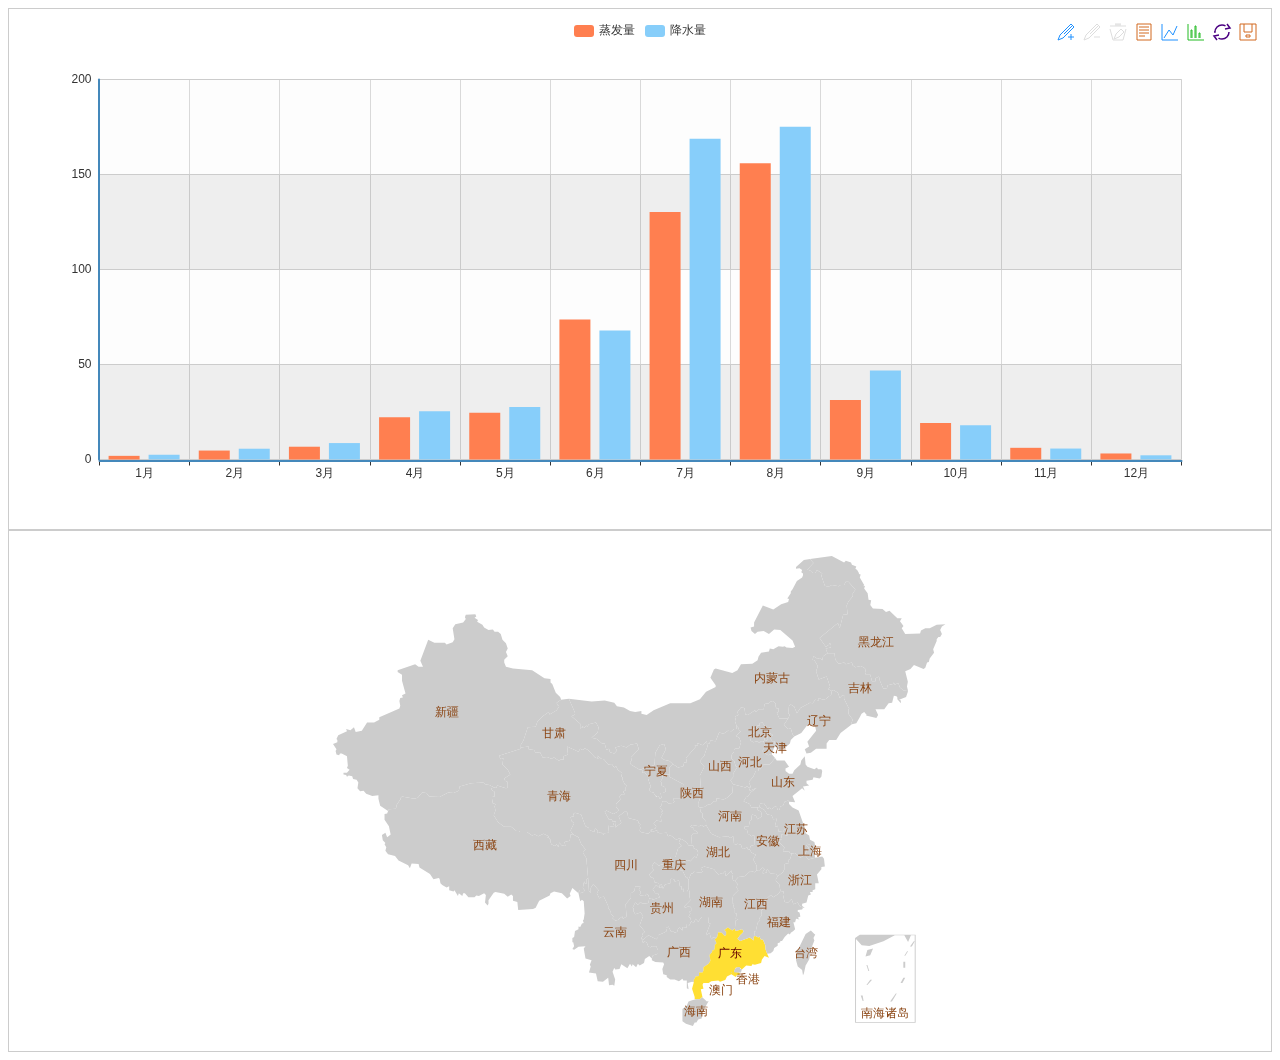
<file: doc/example/www/index.html>
﻿<!DOCTYPE html>
<html lang="en">
<head>
    <meta charset="utf-8">
    <title>ECharts</title>
</head>

<body>
    <!--Step:1 Prepare a dom for ECharts which (must) has size (width & hight)-->
    <!--Step:1 为ECharts准备一个具备大小（宽高）的Dom-->
    <div id="main" style="height:500px;border:1px solid #ccc;padding:10px;"></div>
    <div id="mainMap" style="height:500px;border:1px solid #ccc;padding:10px;"></div>
    
    <!--Step:2 Import echarts.js-->
    <!--Step:2 引入echarts.js-->
    <script src="js/echarts.js"></script>
    
    <script type="text/javascript">
    // Step:3 conifg ECharts's path, link to echarts.js from current page.
    // Step:3 为模块加载器配置echarts的路径，从当前页面链接到echarts.js，定义所需图表路径
    require.config({
        paths: {
            echarts: './js'
        }
    });
    
    // Step:4 require echarts and use it in the callback.
    // Step:4 动态加载echarts然后在回调函数中开始使用，注意保持按需加载结构定义图表路径
    require(
        [
            'echarts',
            'echarts/chart/bar',
            'echarts/chart/line',
            'echarts/chart/map'
        ],
        function (ec) {
            //--- 折柱 ---
            var myChart = ec.init(document.getElementById('main'));
            myChart.setOption({
                tooltip : {
                    trigger: 'axis'
                },
                legend: {
                    data:['蒸发量','降水量']
                },
                toolbox: {
                    show : true,
                    feature : {
                        mark : {show: true},
                        dataView : {show: true, readOnly: false},
                        magicType : {show: true, type: ['line', 'bar']},
                        restore : {show: true},
                        saveAsImage : {show: true}
                    }
                },
                calculable : true,
                xAxis : [
                    {
                        type : 'category',
                        data : ['1月','2月','3月','4月','5月','6月','7月','8月','9月','10月','11月','12月']
                    }
                ],
                yAxis : [
                    {
                        type : 'value',
                        splitArea : {show : true}
                    }
                ],
                series : [
                    {
                        name:'蒸发量',
                        type:'bar',
                        data:[2.0, 4.9, 7.0, 23.2, 25.6, 76.7, 135.6, 162.2, 32.6, 20.0, 6.4, 3.3]
                    },
                    {
                        name:'降水量',
                        type:'bar',
                        data:[2.6, 5.9, 9.0, 26.4, 28.7, 70.7, 175.6, 182.2, 48.7, 18.8, 6.0, 2.3]
                    }
                ]
            });
            
            // --- 地图 ---
            var myChart2 = ec.init(document.getElementById('mainMap'));
            myChart2.setOption({
                tooltip : {
                    trigger: 'item',
                    formatter: '{b}'
                },
                series : [
                    {
                        name: '中国',
                        type: 'map',
                        mapType: 'china',
                        selectedMode : 'multiple',
                        itemStyle:{
                            normal:{label:{show:true}},
                            emphasis:{label:{show:true}}
                        },
                        data:[
                            {name:'广东',selected:true}
                        ]
                    }
                ]
            });
        }
    );
    </script>
</body>
</html>
</file>
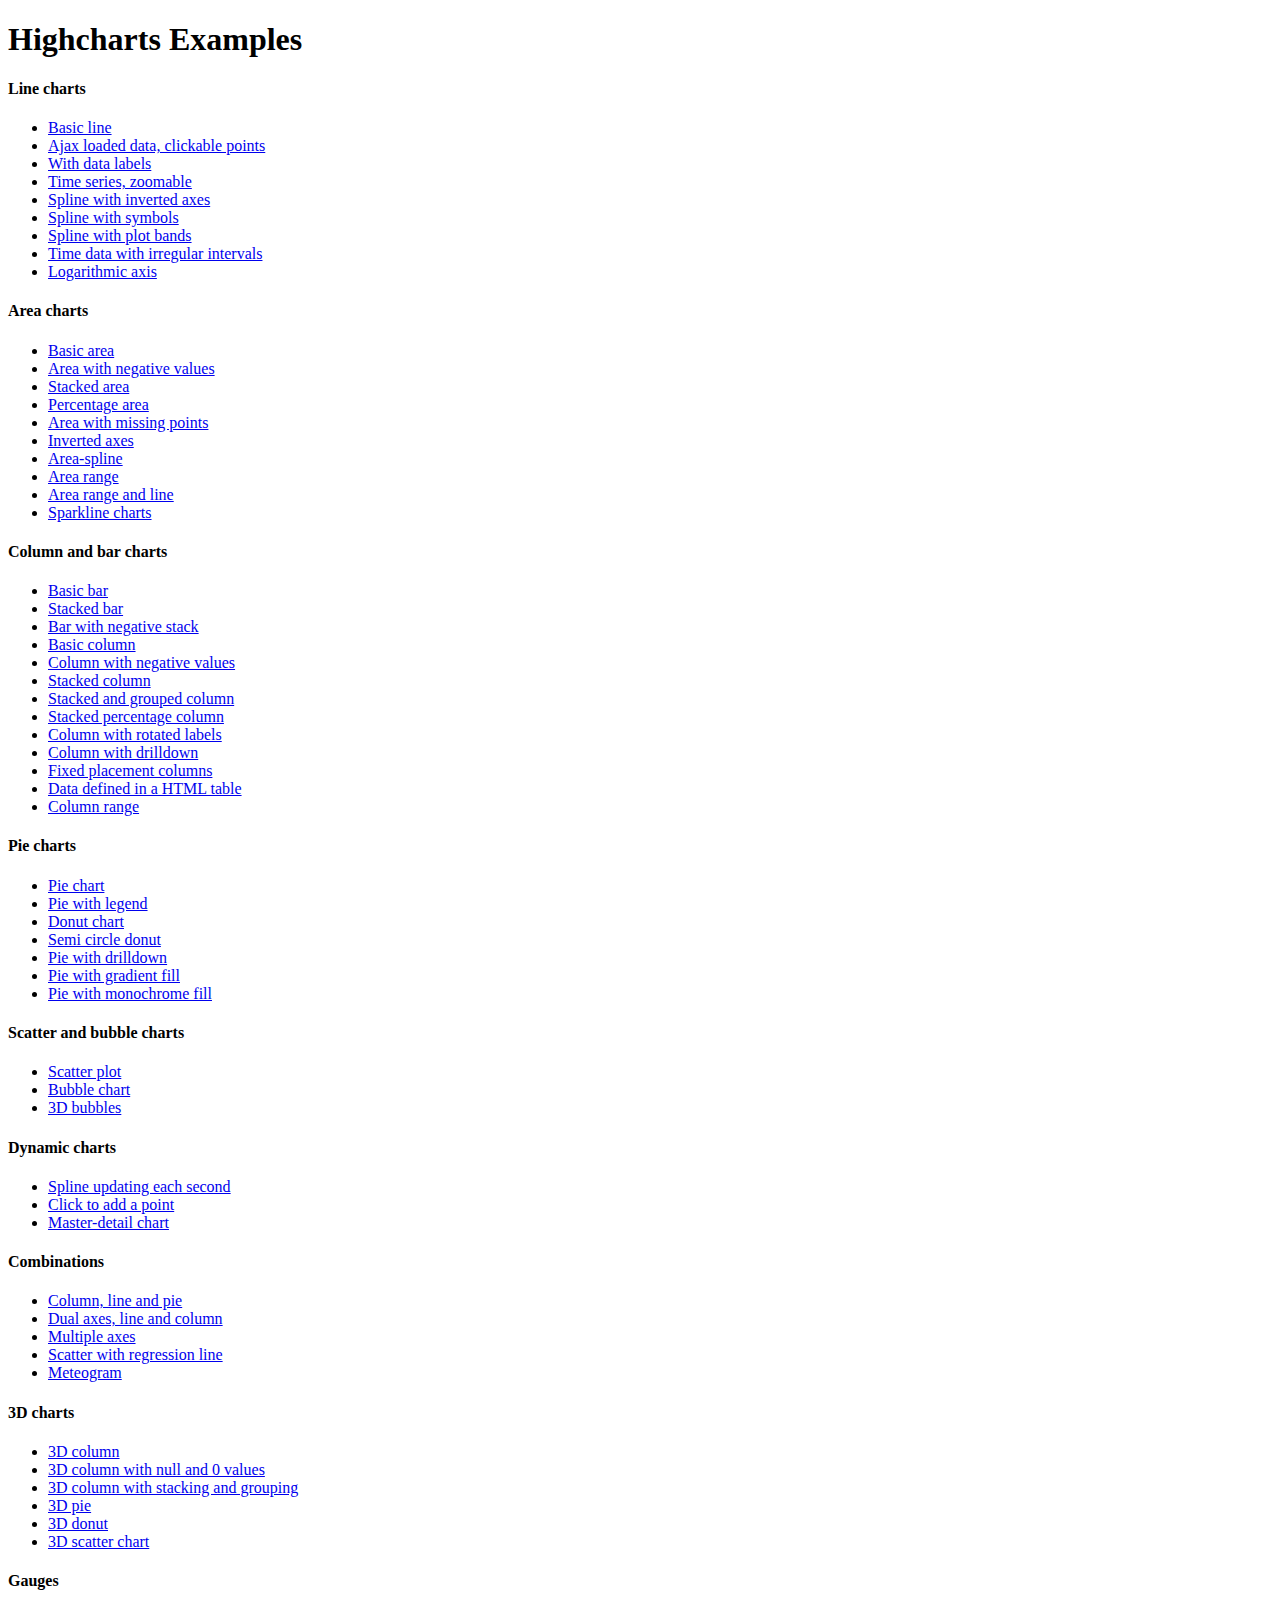
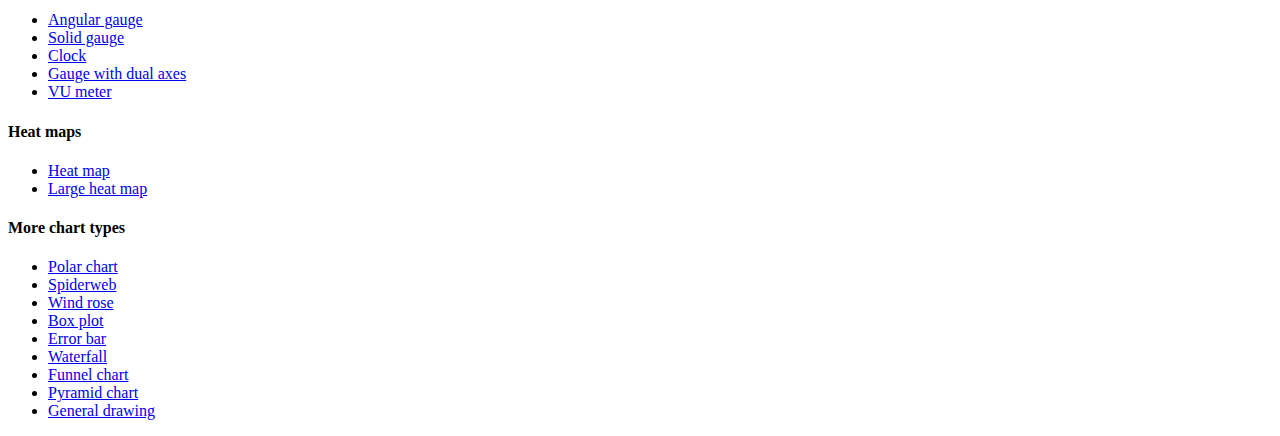
<file: public/lib/highcharts-4.0.1/index.htm>
<!DOCTYPE HTML PUBLIC "-//W3C//DTD HTML 4.01//EN" "http://www.w3.org/TR/html4/strict.dtd">
<html>
	<head>
		<meta http-equiv="Content-Type" content="text/html; charset=utf-8" />
		<title>Highcharts Examples</title>
	</head>
	<body>
		<h1>Highcharts Examples</h1>
		<h4>Line charts</h4>
		<ul>
			<li><a href="examples/line-basic/index.htm">Basic line</a></li>
			<li><a href="examples/line-ajax/index.htm">Ajax loaded data, clickable points</a></li>
			<li><a href="examples/line-labels/index.htm">With data labels</a></li>
			<li><a href="examples/line-time-series/index.htm">Time series, zoomable</a></li>
			<li><a href="examples/spline-inverted/index.htm">Spline with inverted axes</a></li>
			<li><a href="examples/spline-symbols/index.htm">Spline with symbols</a></li>
			<li><a href="examples/spline-plot-bands/index.htm">Spline with plot bands</a></li>
			<li><a href="examples/spline-irregular-time/index.htm">Time data with irregular intervals</a></li>
			<li><a href="examples/line-log-axis/index.htm">Logarithmic axis</a></li>
		</ul>
		<h4>Area charts</h4>
		<ul>
			<li><a href="examples/area-basic/index.htm">Basic area</a></li>
			<li><a href="examples/area-negative/index.htm">Area with negative values</a></li>
			<li><a href="examples/area-stacked/index.htm">Stacked area</a></li>
			<li><a href="examples/area-stacked-percent/index.htm">Percentage area</a></li>
			<li><a href="examples/area-missing/index.htm">Area with missing points</a></li>
			<li><a href="examples/area-inverted/index.htm">Inverted axes</a></li>
			<li><a href="examples/areaspline/index.htm">Area-spline</a></li>
			<li><a href="examples/arearange/index.htm">Area range</a></li>
			<li><a href="examples/arearange-line/index.htm">Area range and line</a></li>
			<li><a href="examples/sparkline/index.htm">Sparkline charts</a></li>
		</ul>
		<h4>Column and bar charts</h4>
		<ul>
			<li><a href="examples/bar-basic/index.htm">Basic bar</a></li>
			<li><a href="examples/bar-stacked/index.htm">Stacked bar</a></li>
			<li><a href="examples/bar-negative-stack/index.htm">Bar with negative stack</a></li>
			<li><a href="examples/column-basic/index.htm">Basic column</a></li>
			<li><a href="examples/column-negative/index.htm">Column with negative values</a></li>
			<li><a href="examples/column-stacked/index.htm">Stacked column</a></li>
			<li><a href="examples/column-stacked-and-grouped/index.htm">Stacked and grouped column</a></li>
			<li><a href="examples/column-stacked-percent/index.htm">Stacked percentage column</a></li>
			<li><a href="examples/column-rotated-labels/index.htm">Column with rotated labels</a></li>
			<li><a href="examples/column-drilldown/index.htm">Column with drilldown</a></li>
			<li><a href="examples/column-placement/index.htm">Fixed placement columns</a></li>
			<li><a href="examples/column-parsed/index.htm">Data defined in a HTML table</a></li>
			<li><a href="examples/columnrange/index.htm">Column range</a></li>
		</ul>
		<h4>Pie charts</h4>
		<ul>
			<li><a href="examples/pie-basic/index.htm">Pie chart</a></li>
			<li><a href="examples/pie-legend/index.htm">Pie with legend</a></li>
			<li><a href="examples/pie-donut/index.htm">Donut chart</a></li>
			<li><a href="examples/pie-semi-circle/index.htm">Semi circle donut</a></li>
			<li><a href="examples/pie-drilldown/index.htm">Pie with drilldown</a></li>
			<li><a href="examples/pie-gradient/index.htm">Pie with gradient fill</a></li>
			<li><a href="examples/pie-monochrome/index.htm">Pie with monochrome fill</a></li>
		</ul>
		<h4>Scatter and bubble charts</h4>
		<ul>
			<li><a href="examples/scatter/index.htm">Scatter plot</a></li>
			<li><a href="examples/bubble/index.htm">Bubble chart</a></li>
			<li><a href="examples/bubble-3d/index.htm">3D bubbles</a></li>
		</ul>
		<h4>Dynamic charts</h4>
		<ul>
			<li><a href="examples/dynamic-update/index.htm">Spline updating each second</a></li>
			<li><a href="examples/dynamic-click-to-add/index.htm">Click to add a point</a></li>
			<li><a href="examples/dynamic-master-detail/index.htm">Master-detail chart</a></li>
		</ul>
		<h4>Combinations</h4>
		<ul>
			<li><a href="examples/combo/index.htm">Column, line and pie</a></li>
			<li><a href="examples/combo-dual-axes/index.htm">Dual axes, line and column</a></li>
			<li><a href="examples/combo-multi-axes/index.htm">Multiple axes</a></li>
			<li><a href="examples/combo-regression/index.htm">Scatter with regression line</a></li>
			<li><a href="examples/combo-meteogram/index.htm">Meteogram</a></li>
		</ul>
		<h4>3D charts</h4>
		<ul>
			<li><a href="examples/3d-column-interactive/index.htm">3D column</a></li>
			<li><a href="examples/3d-column-null-values/index.htm">3D column with null and 0 values</a></li>
			<li><a href="examples/3d-column-stacking-grouping/index.htm">3D column with stacking and grouping</a></li>
			<li><a href="examples/3d-pie/index.htm">3D pie</a></li>
			<li><a href="examples/3d-pie-donut/index.htm">3D donut</a></li>
			<li><a href="examples/3d-scatter-draggable/index.htm">3D scatter chart</a></li>
		</ul>
		<h4>Gauges</h4>
		<ul>
			<li><a href="examples/gauge-speedometer/index.htm">Angular gauge</a></li>
			<li><a href="examples/gauge-solid/index.htm">Solid gauge</a></li>
			<li><a href="examples/gauge-clock/index.htm">Clock</a></li>
			<li><a href="examples/gauge-dual/index.htm">Gauge with dual axes</a></li>
			<li><a href="examples/gauge-vu-meter/index.htm">VU meter</a></li>
		</ul>
		<h4>Heat maps</h4>
		<ul>
			<li><a href="examples/heatmap/index.htm">Heat map</a></li>
			<li><a href="examples/heatmap-canvas/index.htm">Large heat map</a></li>
		</ul>
		<h4>More chart types</h4>
		<ul>
			<li><a href="examples/polar/index.htm">Polar chart</a></li>
			<li><a href="examples/polar-spider/index.htm">Spiderweb</a></li>
			<li><a href="examples/polar-wind-rose/index.htm">Wind rose</a></li>
			<li><a href="examples/box-plot/index.htm">Box plot</a></li>
			<li><a href="examples/error-bar/index.htm">Error bar</a></li>
			<li><a href="examples/waterfall/index.htm">Waterfall</a></li>
			<li><a href="examples/funnel/index.htm">Funnel chart</a></li>
			<li><a href="examples/pyramid/index.htm">Pyramid chart</a></li>
			<li><a href="examples/renderer/index.htm">General drawing</a></li>
		</ul>
	</body>
</html>
</file>
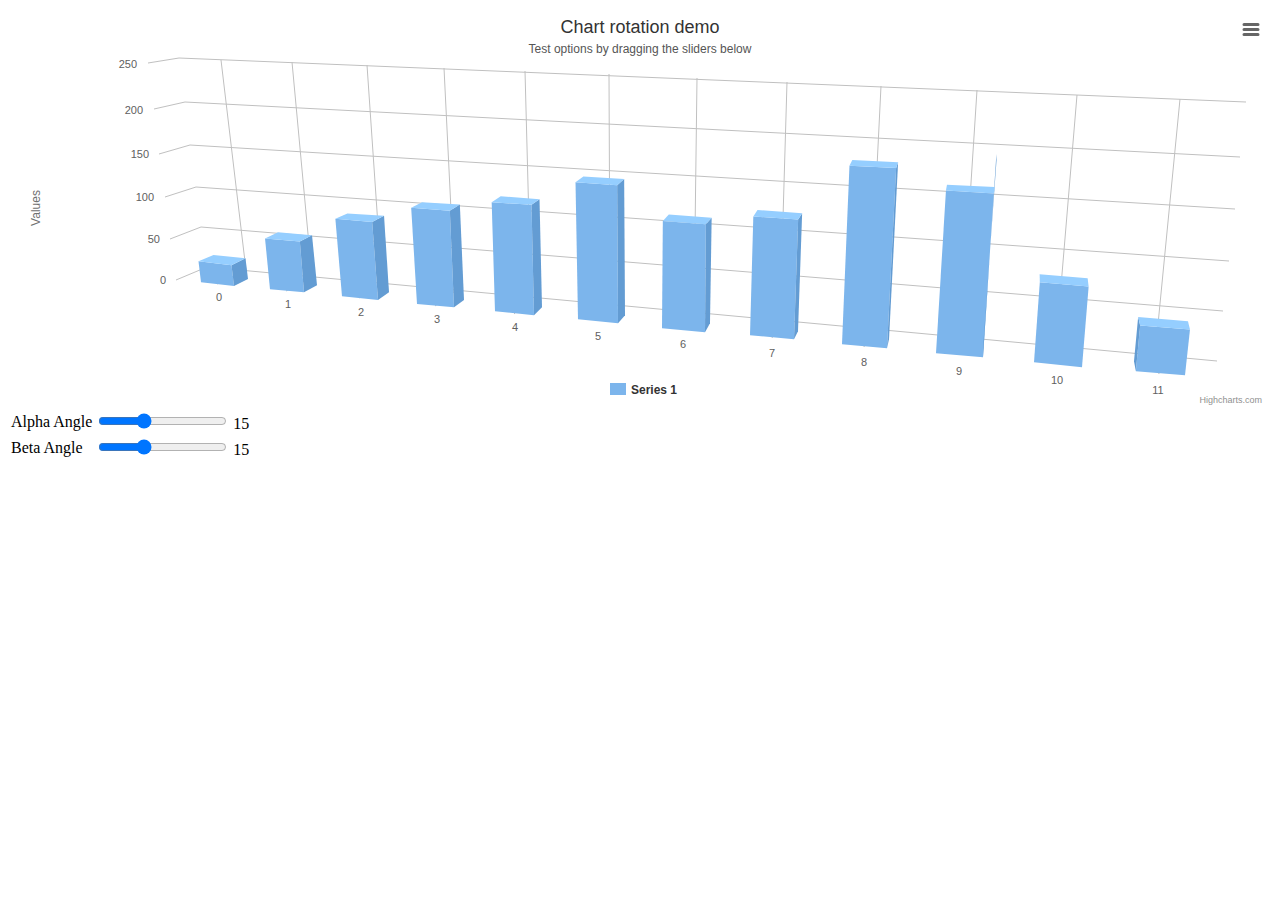
<file: public/lib/highcharts-4.0.1/examples/3d-column-interactive/index.htm>
<!DOCTYPE HTML>
<html>
	<head>
		<meta http-equiv="Content-Type" content="text/html; charset=utf-8">
		<title>Highcharts Example</title>

		<script type="text/javascript" src="http://ajax.googleapis.com/ajax/libs/jquery/1.8.2/jquery.min.js"></script>
		<script type="text/javascript">
$(function () {
    // Set up the chart
    var chart = new Highcharts.Chart({
        chart: {
            renderTo: 'container',
            type: 'column',
            margin: 75,
            options3d: {
                enabled: true,
                alpha: 15,
                beta: 15,
                depth: 50,
                viewDistance: 25
            }
        },
        title: {
            text: 'Chart rotation demo'
        },
        subtitle: {
            text: 'Test options by dragging the sliders below'
        },
        plotOptions: {
            column: {
                depth: 25
            }
        },
        series: [{
            data: [29.9, 71.5, 106.4, 129.2, 144.0, 176.0, 135.6, 148.5, 216.4, 194.1, 95.6, 54.4]
        }]
    });
    

    // Activate the sliders
    $('#R0').on('change', function(){
        chart.options.chart.options3d.alpha = this.value;
        showValues();
        chart.redraw(false);
    });
    $('#R1').on('change', function(){
        chart.options.chart.options3d.beta = this.value;
        showValues();
        chart.redraw(false);
    });

    function showValues() {
        $('#R0-value').html(chart.options.chart.options3d.alpha);
        $('#R1-value').html(chart.options.chart.options3d.beta);
    }
    showValues();
});
		</script>
	</head>
	<body>
<script src="../../js/highcharts.js"></script>
<script src="../../js/highcharts-3d.js"></script>
<script src="../../js/modules/exporting.js"></script>

<div id="container"></div>
<div id="sliders">
	<table>
		<tr><td>Alpha Angle</td><td><input id="R0" type="range" min="0" max="45" value="15"/> <span id="R0-value" class="value"></span></td></tr>
	    <tr><td>Beta Angle</td><td><input id="R1" type="range" min="0" max="45" value="15"/> <span id="R1-value" class="value"></span></td></tr>
	</table>
</div>
	</body>
</html>
</file>
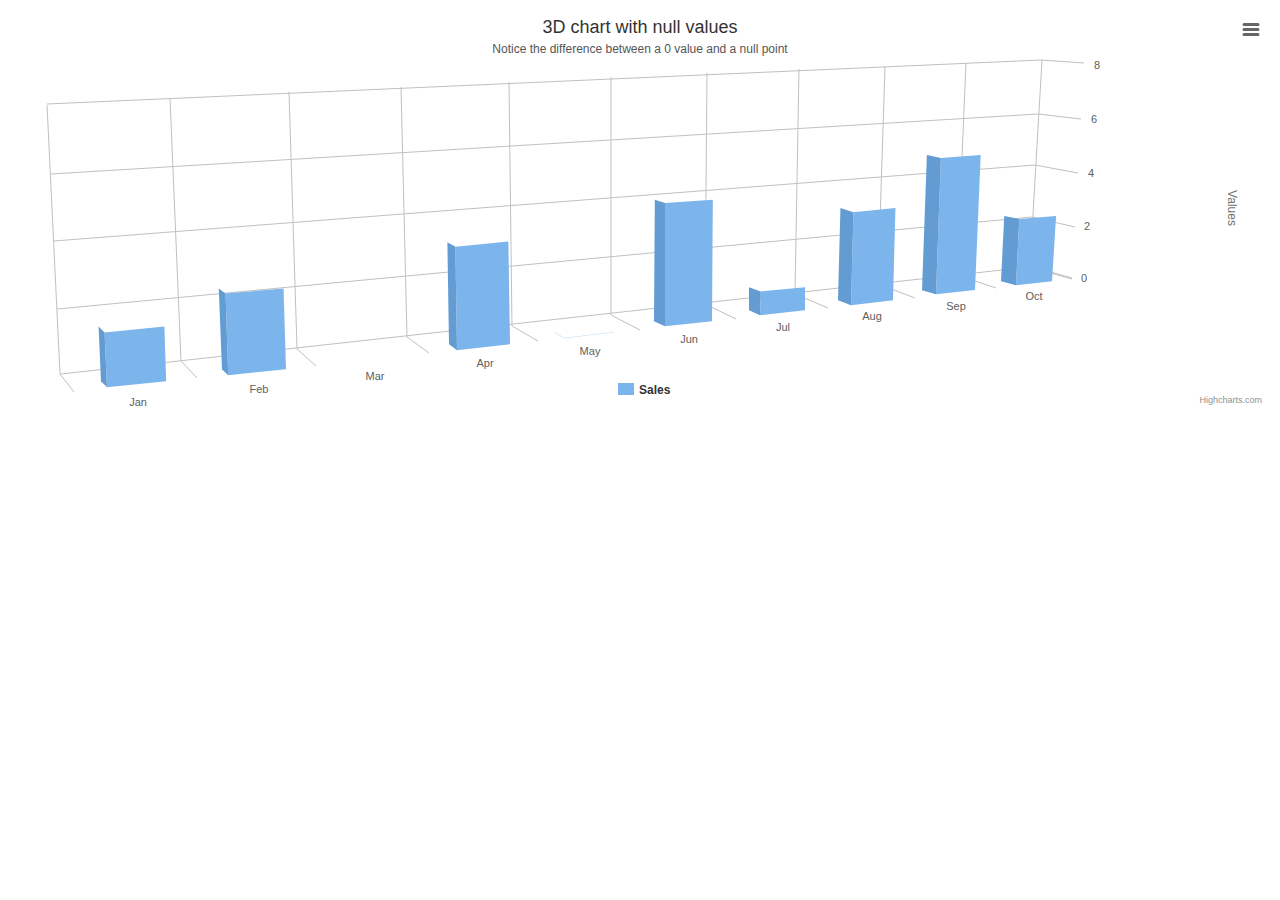
<file: public/lib/highcharts-4.0.1/examples/3d-column-null-values/index.htm>
<!DOCTYPE HTML>
<html>
	<head>
		<meta http-equiv="Content-Type" content="text/html; charset=utf-8">
		<title>Highcharts Example</title>

		<script type="text/javascript" src="http://ajax.googleapis.com/ajax/libs/jquery/1.8.2/jquery.min.js"></script>
		<script type="text/javascript">
$(function () {
    $('#container').highcharts({
        chart: {
            type: 'column',
            margin: 75,
            options3d: {
				enabled: true,
                alpha: 10,
                beta: 25,
                depth: 70
            }
        },
        title: {
            text: '3D chart with null values'
        },
        subtitle: {
            text: 'Notice the difference between a 0 value and a null point'
        },
        plotOptions: {
            column: {
                depth: 25
            }
        },
        xAxis: {
            categories: Highcharts.getOptions().lang.shortMonths
        },
        yAxis: {
            opposite: true
        },
        series: [{
            name: 'Sales',
            data: [2, 3, null, 4, 0, 5, 1, 4, 6, 3]
        }]
    });
});
		</script>
	</head>
	<body>

<script src="../../js/highcharts.js"></script>
<script src="../../js/highcharts-3d.js"></script>
<script src="../../js/modules/exporting.js"></script>

<div id="container" style="height: 400px"></div>
	</body>
</html>
</file>
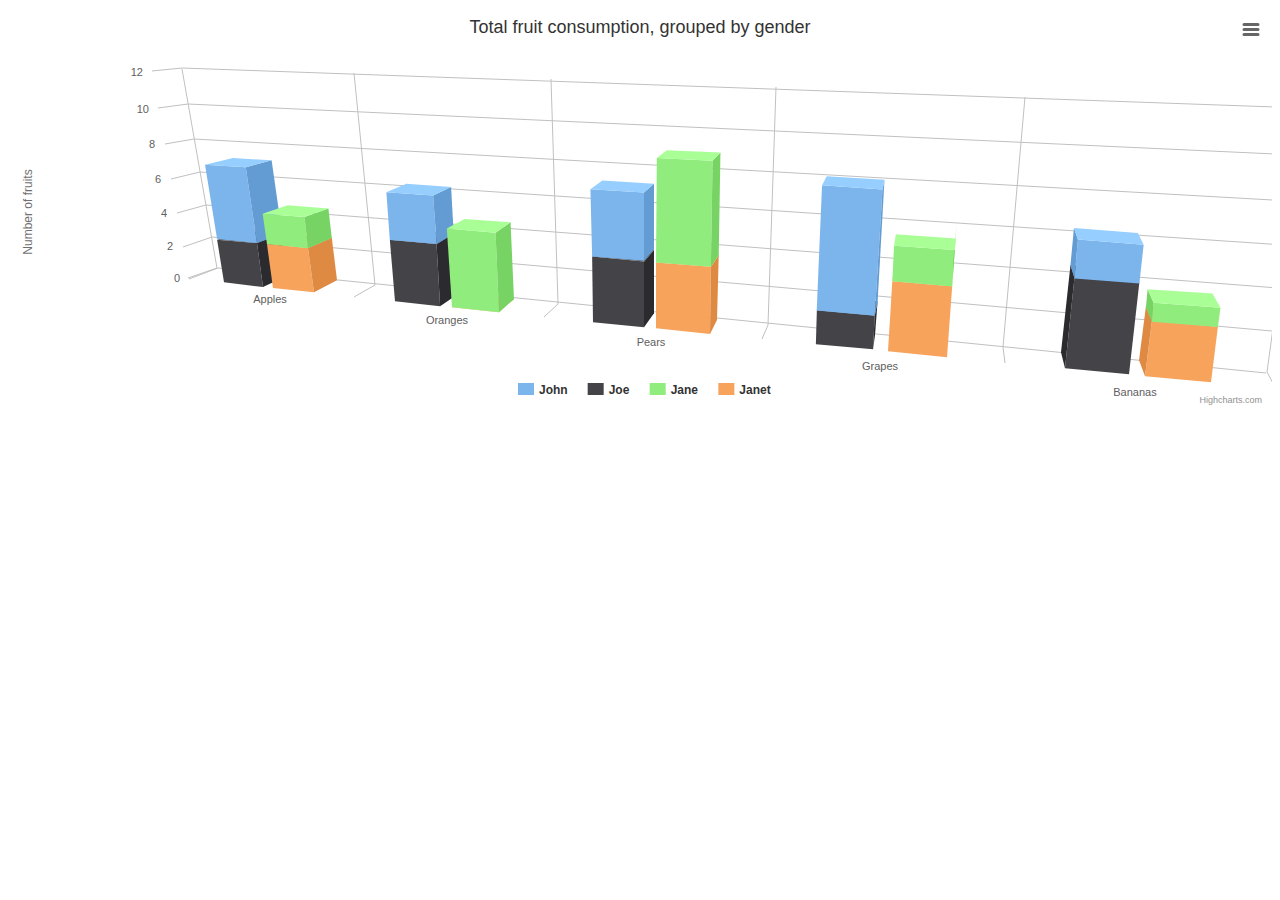
<file: public/lib/highcharts-4.0.1/examples/3d-column-stacking-grouping/index.htm>
<!DOCTYPE HTML>
<html>
	<head>
		<meta http-equiv="Content-Type" content="text/html; charset=utf-8">
		<title>Highcharts Example</title>

		<script type="text/javascript" src="http://ajax.googleapis.com/ajax/libs/jquery/1.8.2/jquery.min.js"></script>
		<script type="text/javascript">
$(function () {
    $('#container').highcharts({

        chart: {
            type: 'column',
            options3d: {
                enabled: true,
                alpha: 15,
                beta: 15,
                viewDistance: 25,
                depth: 40
            },
            marginTop: 80,
            marginRight: 40
        },

        title: {
            text: 'Total fruit consumption, grouped by gender'
        },

        xAxis: {
            categories: ['Apples', 'Oranges', 'Pears', 'Grapes', 'Bananas']
        },

        yAxis: {
            allowDecimals: false,
            min: 0,
            title: {
                text: 'Number of fruits'
            }
        },

        tooltip: {
            headerFormat: '<b>{point.key}</b><br>',
            pointFormat: '<span style="color:{series.color}">\u25CF</span> {series.name}: {point.y} / {point.stackTotal}'
        },

        plotOptions: {
            column: {
                stacking: 'normal',
                depth: 40
            }
        },

        series: [{
            name: 'John',
            data: [5, 3, 4, 7, 2],
            stack: 'male'
        }, {
            name: 'Joe',
            data: [3, 4, 4, 2, 5],
            stack: 'male'
        }, {
            name: 'Jane',
            data: [2, 5, 6, 2, 1],
            stack: 'female'
        }, {
            name: 'Janet',
            data: [3, 0, 4, 4, 3],
            stack: 'female'
        }]
    });
});
    

		</script>
	</head>
	<body>

<script src="../../js/highcharts.js"></script>
<script src="../../js/highcharts-3d.js"></script>
<script src="../../js/modules/exporting.js"></script>

<div id="container" style="height: 400px"></div>
	</body>
</html>
</file>
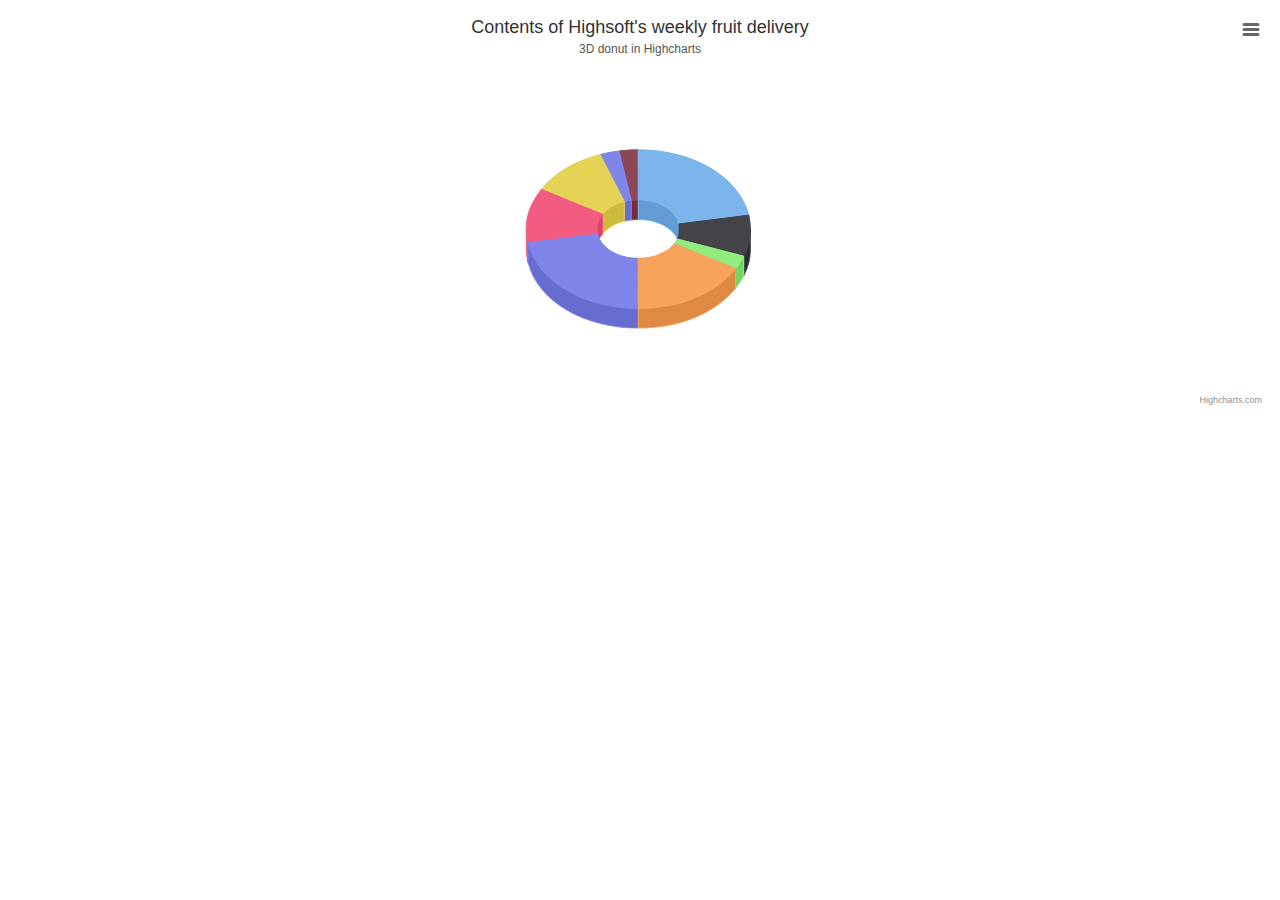
<file: public/lib/highcharts-4.0.1/examples/3d-pie-donut/index.htm>
<!DOCTYPE HTML>
<html>
	<head>
		<meta http-equiv="Content-Type" content="text/html; charset=utf-8">
		<title>Highcharts Example</title>

		<script type="text/javascript" src="http://ajax.googleapis.com/ajax/libs/jquery/1.8.2/jquery.min.js"></script>
		<script type="text/javascript">
$(function () {
    $('#container').highcharts({
        chart: {
            type: 'pie',
            options3d: {
				enabled: true,
                alpha: 45
            }
        },
        title: {
            text: 'Contents of Highsoft\'s weekly fruit delivery'
        },
        subtitle: {
            text: '3D donut in Highcharts'
        },
        plotOptions: {
            pie: {
                innerSize: 100,
                depth: 45
            }
        },
        series: [{
            name: 'Delivered amount',
            data: [
                ['Bananas', 8],
                ['Kiwi', 3],
                ['Mixed nuts', 1],
                ['Oranges', 6],
                ['Apples', 8],
                ['Pears', 4], 
                ['Clementines', 4],
                ['Reddish (bag)', 1],
                ['Grapes (bunch)', 1]
            ]
        }]
    });
});
		</script>
	</head>
	<body>

<script src="../../js/highcharts.js"></script>
<script src="../../js/highcharts-3d.js"></script>
<script src="../../js/modules/exporting.js"></script>

<div id="container" style="height: 400px"></div>
	</body>
</html>
</file>
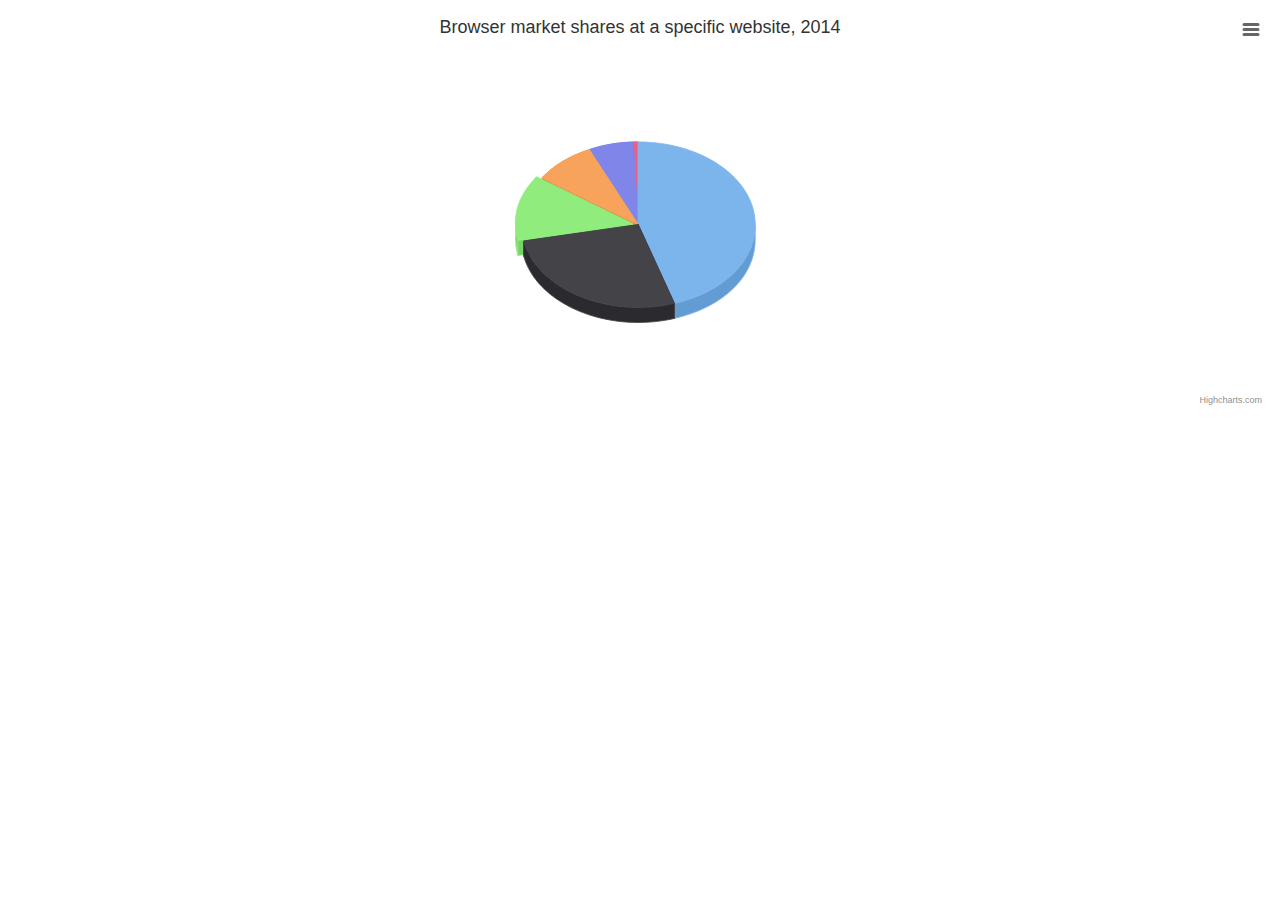
<file: public/lib/highcharts-4.0.1/examples/3d-pie/index.htm>
<!DOCTYPE HTML>
<html>
	<head>
		<meta http-equiv="Content-Type" content="text/html; charset=utf-8">
		<title>Highcharts Example</title>

		<script type="text/javascript" src="http://ajax.googleapis.com/ajax/libs/jquery/1.8.2/jquery.min.js"></script>
		<script type="text/javascript">
$(function () {
    $('#container').highcharts({
        chart: {
            type: 'pie',
            options3d: {
				enabled: true,
                alpha: 45,
                beta: 0
            }
        },
        title: {
            text: 'Browser market shares at a specific website, 2014'
        },
        tooltip: {
            pointFormat: '{series.name}: <b>{point.percentage:.1f}%</b>'
        },
        plotOptions: {
            pie: {
                allowPointSelect: true,
                cursor: 'pointer',
                depth: 35,
                dataLabels: {
                    enabled: true,
                    format: '{point.name}'
                }
            }
        },
        series: [{
            type: 'pie',
            name: 'Browser share',
            data: [
                ['Firefox',   45.0],
                ['IE',       26.8],
                {
                    name: 'Chrome',
                    y: 12.8,
                    sliced: true,
                    selected: true
                },
                ['Safari',    8.5],
                ['Opera',     6.2],
                ['Others',   0.7]
            ]
        }]
    });
});
		</script>
	</head>
	<body>

<script src="../../js/highcharts.js"></script>
<script src="../../js/highcharts-3d.js"></script>
<script src="../../js/modules/exporting.js"></script>

<div id="container" style="height: 400px"></div>
	</body>
</html>
</file>
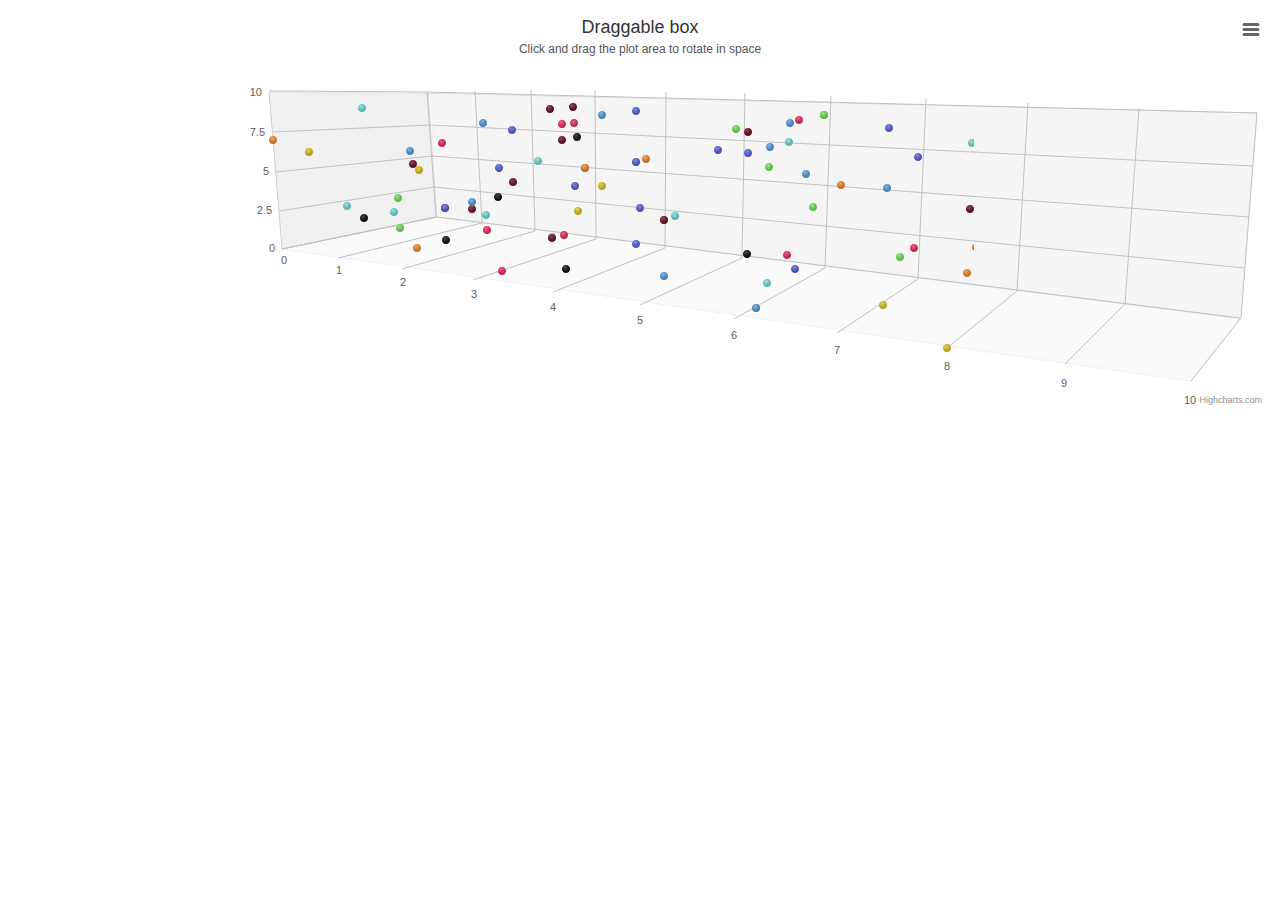
<file: public/lib/highcharts-4.0.1/examples/3d-scatter-draggable/index.htm>
<!DOCTYPE HTML>
<html>
	<head>
		<meta http-equiv="Content-Type" content="text/html; charset=utf-8">
		<title>Highcharts Example</title>

		<script type="text/javascript" src="http://ajax.googleapis.com/ajax/libs/jquery/1.8.2/jquery.min.js"></script>
		<script type="text/javascript">
$(function () {

    // Give the points a 3D feel by adding a radial gradient
    Highcharts.getOptions().colors = $.map(Highcharts.getOptions().colors, function (color) {
        return {
            radialGradient: {
                cx: 0.4,
                cy: 0.3,
                r: 0.5
            },
            stops: [
                [0, color],
                [1, Highcharts.Color(color).brighten(-0.2).get('rgb')]
            ]
        };
    });

    // Set up the chart
    var chart = new Highcharts.Chart({
        chart: {
            renderTo: 'container',
            margin: 100,
            type: 'scatter',
            options3d: {
                enabled: true,
                alpha: 10,
                beta: 30,
                depth: 250,
                viewDistance: 5,

                frame: {
                    bottom: { size: 1, color: 'rgba(0,0,0,0.02)' },
                    back: { size: 1, color: 'rgba(0,0,0,0.04)' },
                    side: { size: 1, color: 'rgba(0,0,0,0.06)' }
                }
            }
        },
        title: {
            text: 'Draggable box'
        },
        subtitle: {
            text: 'Click and drag the plot area to rotate in space'
        },
        plotOptions: {
            scatter: {
                width: 10,
                height: 10,
                depth: 10
            }
        },
        yAxis: {
            min: 0,
            max: 10,
            title: null
        },
        xAxis: {
            min: 0,
            max: 10,
            gridLineWidth: 1
        },
        zAxis: {
            min: 0,
            max: 10
        },
        legend: {
            enabled: false
        },
        series: [{
            name: 'Reading',
            colorByPoint: true,
            data: [[1,6,5],[8,7,9],[1,3,4],[4,6,8],[5,7,7],[6,9,6],[7,0,5],[2,3,3],[3,9,8],[3,6,5],[4,9,4],[2,3,3],[6,9,9],[0,7,0],[7,7,9],[7,2,9],[0,6,2],[4,6,7],[3,7,7],[0,1,7],[2,8,6],[2,3,7],[6,4,8],[3,5,9],[7,9,5],[3,1,7],[4,4,2],[3,6,2],[3,1,6],[6,8,5],[6,6,7],[4,1,1],[7,2,7],[7,7,0],[8,8,9],[9,4,1],[8,3,4],[9,8,9],[3,5,3],[0,2,4],[6,0,2],[2,1,3],[5,8,9],[2,1,1],[9,7,6],[3,0,2],[9,9,0],[3,4,8],[2,6,1],[8,9,2],[7,6,5],[6,3,1],[9,3,1],[8,9,3],[9,1,0],[3,8,7],[8,0,0],[4,9,7],[8,6,2],[4,3,0],[2,3,5],[9,1,4],[1,1,4],[6,0,2],[6,1,6],[3,8,8],[8,8,7],[5,5,0],[3,9,6],[5,4,3],[6,8,3],[0,1,5],[6,7,3],[8,3,2],[3,8,3],[2,1,6],[4,6,7],[8,9,9],[5,4,2],[6,1,3],[6,9,5],[4,8,2],[9,7,4],[5,4,2],[9,6,1],[2,7,3],[4,5,4],[6,8,1],[3,4,0],[2,2,6],[5,1,2],[9,9,7],[6,9,9],[8,4,3],[4,1,7],[6,2,5],[0,4,9],[3,5,9],[6,9,1],[1,9,2]] 
        }]
    });


    // Add mouse events for rotation
    $(chart.container).bind('mousedown.hc touchstart.hc', function (e) {
        e = chart.pointer.normalize(e);

        var posX = e.pageX,
            posY = e.pageY,
            alpha = chart.options.chart.options3d.alpha,
            beta = chart.options.chart.options3d.beta,
            newAlpha,
            newBeta,
            sensitivity = 5; // lower is more sensitive

        $(document).bind({
            'mousemove.hc touchdrag.hc': function (e) {
                // Run beta
                newBeta = beta + (posX - e.pageX) / sensitivity;
                newBeta = Math.min(100, Math.max(-100, newBeta));
                chart.options.chart.options3d.beta = newBeta;

                // Run alpha
                newAlpha = alpha + (e.pageY - posY) / sensitivity;
                newAlpha = Math.min(100, Math.max(-100, newAlpha));
                chart.options.chart.options3d.alpha = newAlpha;

                chart.redraw(false);
            },                            
            'mouseup touchend': function () { 
                $(document).unbind('.hc');
            }
        });
    });
    
});
		</script>
	</head>
	<body>

<script src="../../js/highcharts.js"></script>
<script src="../../js/highcharts-3d.js"></script>
<script src="../../js/modules/exporting.js"></script>

<div id="container" style="height: 400px"></div>
	</body>
</html>
</file>
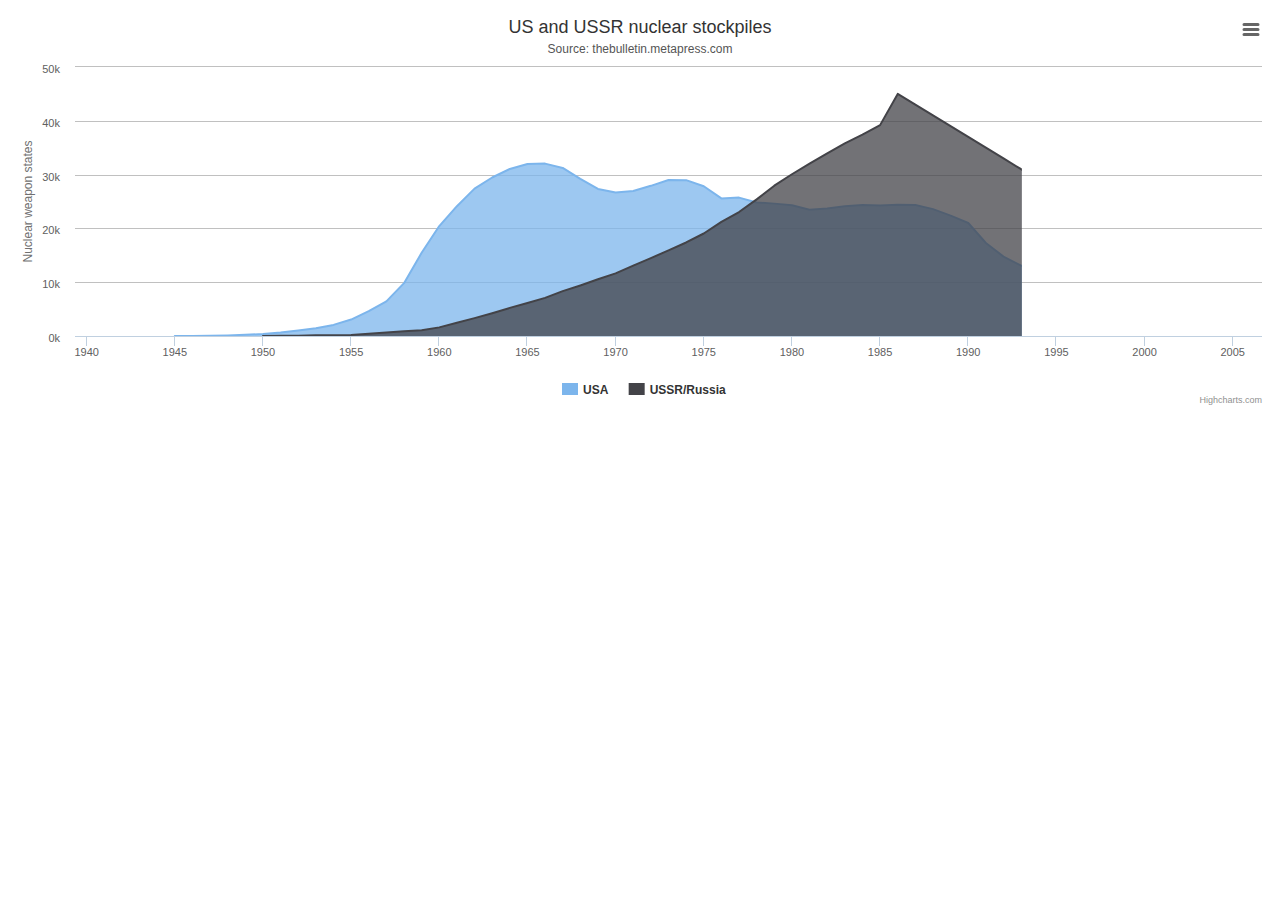
<file: public/lib/highcharts-4.0.1/examples/area-basic/index.htm>
<!DOCTYPE HTML>
<html>
	<head>
		<meta http-equiv="Content-Type" content="text/html; charset=utf-8">
		<title>Highcharts Example</title>

		<script type="text/javascript" src="http://ajax.googleapis.com/ajax/libs/jquery/1.8.2/jquery.min.js"></script>
		<script type="text/javascript">
$(function () {
        $('#container').highcharts({
            chart: {
                type: 'area'
            },
            title: {
                text: 'US and USSR nuclear stockpiles'
            },
            subtitle: {
                text: 'Source: <a href="http://thebulletin.metapress.com/content/c4120650912x74k7/fulltext.pdf">'+
                    'thebulletin.metapress.com</a>'
            },
            xAxis: {
                allowDecimals: false,
                labels: {
                    formatter: function() {
                        return this.value; // clean, unformatted number for year
                    }
                }
            },
            yAxis: {
                title: {
                    text: 'Nuclear weapon states'
                },
                labels: {
                    formatter: function() {
                        return this.value / 1000 +'k';
                    }
                }
            },
            tooltip: {
                pointFormat: '{series.name} produced <b>{point.y:,.0f}</b><br/>warheads in {point.x}'
            },
            plotOptions: {
                area: {
                    pointStart: 1940,
                    marker: {
                        enabled: false,
                        symbol: 'circle',
                        radius: 2,
                        states: {
                            hover: {
                                enabled: true
                            }
                        }
                    }
                }
            },
            series: [{
                name: 'USA',
                data: [null, null, null, null, null, 6 , 11, 32, 110, 235, 369, 640,
                    1005, 1436, 2063, 3057, 4618, 6444, 9822, 15468, 20434, 24126,
                    27387, 29459, 31056, 31982, 32040, 31233, 29224, 27342, 26662,
                    26956, 27912, 28999, 28965, 27826, 25579, 25722, 24826, 24605,
                    24304, 23464, 23708, 24099, 24357, 24237, 24401, 24344, 23586,
                    22380, 21004, 17287, 14747, 13076, 12555, 12144, 11009, 10950,
                    10871, 10824, 10577, 10527, 10475, 10421, 10358, 10295, 10104 ]
            }, {
                name: 'USSR/Russia',
                data: [null, null, null, null, null, null, null , null , null ,null,
                5, 25, 50, 120, 150, 200, 426, 660, 869, 1060, 1605, 2471, 3322,
                4238, 5221, 6129, 7089, 8339, 9399, 10538, 11643, 13092, 14478,
                15915, 17385, 19055, 21205, 23044, 25393, 27935, 30062, 32049,
                33952, 35804, 37431, 39197, 45000, 43000, 41000, 39000, 37000,
                35000, 33000, 31000, 29000, 27000, 25000, 24000, 23000, 22000,
                21000, 20000, 19000, 18000, 18000, 17000, 16000]
            }]
        });
    });
    

		</script>
	</head>
	<body>
<script src="../../js/highcharts.js"></script>
<script src="../../js/modules/exporting.js"></script>

<div id="container" style="min-width: 310px; height: 400px; margin: 0 auto"></div>

	</body>
</html>
</file>
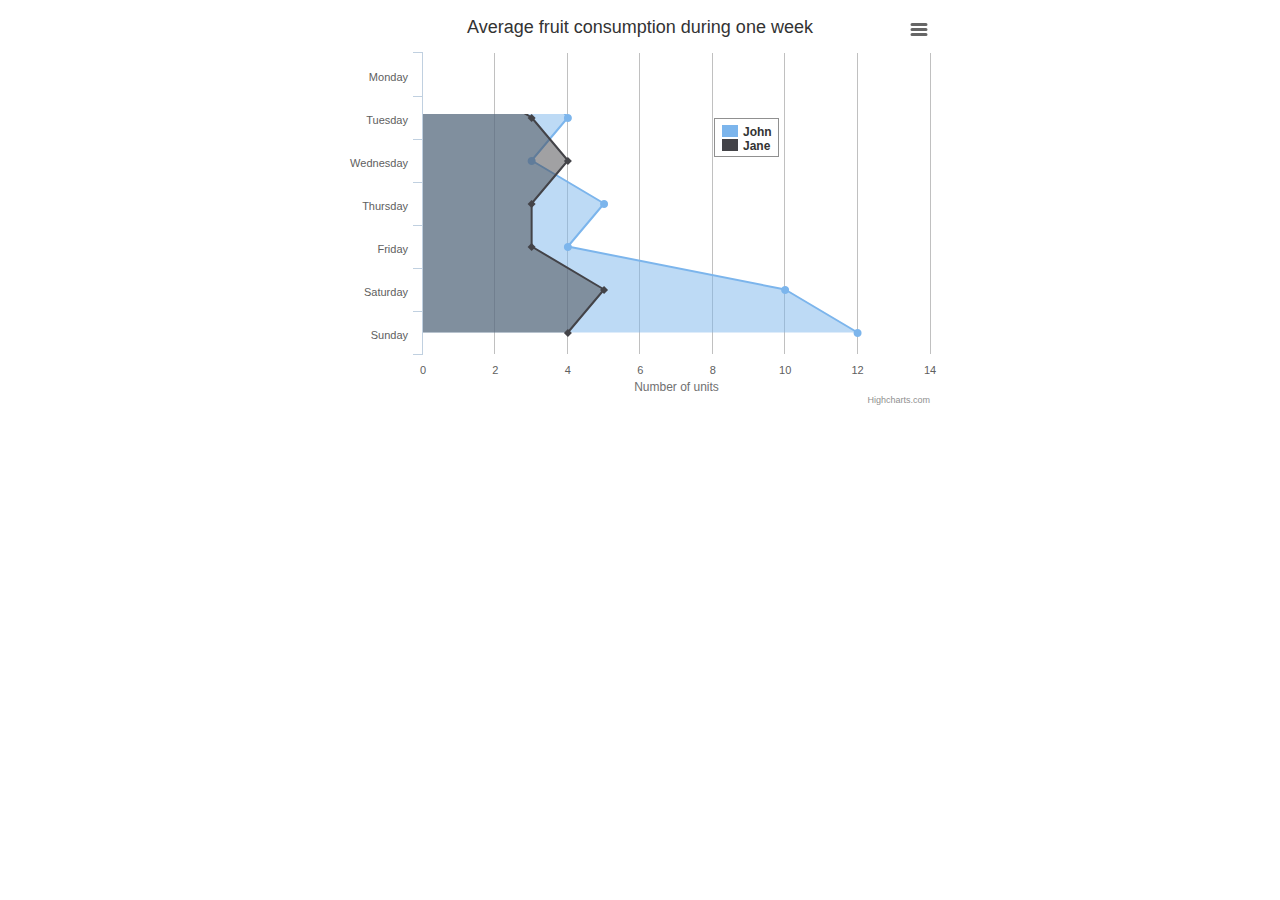
<file: public/lib/highcharts-4.0.1/examples/area-inverted/index.htm>
<!DOCTYPE HTML>
<html>
	<head>
		<meta http-equiv="Content-Type" content="text/html; charset=utf-8">
		<title>Highcharts Example</title>

		<script type="text/javascript" src="http://ajax.googleapis.com/ajax/libs/jquery/1.8.2/jquery.min.js"></script>
		<script type="text/javascript">
$(function () {
        $('#container').highcharts({
            chart: {
                type: 'area',
                inverted: true
            },
            title: {
                text: 'Average fruit consumption during one week'
            },
            subtitle: {
                style: {
                    position: 'absolute',
                    right: '0px',
                    bottom: '10px'
                }
            },
            legend: {
                layout: 'vertical',
                align: 'right',
                verticalAlign: 'top',
                x: -150,
                y: 100,
                floating: true,
                borderWidth: 1,
                backgroundColor: (Highcharts.theme && Highcharts.theme.legendBackgroundColor) || '#FFFFFF'
            },
            xAxis: {
                categories: [
                    'Monday',
                    'Tuesday',
                    'Wednesday',
                    'Thursday',
                    'Friday',
                    'Saturday',
                    'Sunday'
                ]
            },
            yAxis: {
                title: {
                    text: 'Number of units'
                },
                labels: {
                    formatter: function() {
                        return this.value;
                    }
                },
                min: 0
            },
            plotOptions: {
                area: {
                    fillOpacity: 0.5
                }
            },
            series: [{
                name: 'John',
                data: [3, 4, 3, 5, 4, 10, 12]
            }, {
                name: 'Jane',
                data: [1, 3, 4, 3, 3, 5, 4]
            }]
        });
    });
    

		</script>
	</head>
	<body>
<script src="../../js/highcharts.js"></script>
<script src="../../js/modules/exporting.js"></script>

<div id="container" style="min-width: 310px; height: 400px; max-width: 600px; margin: 0 auto"></div>

	</body>
</html>
</file>
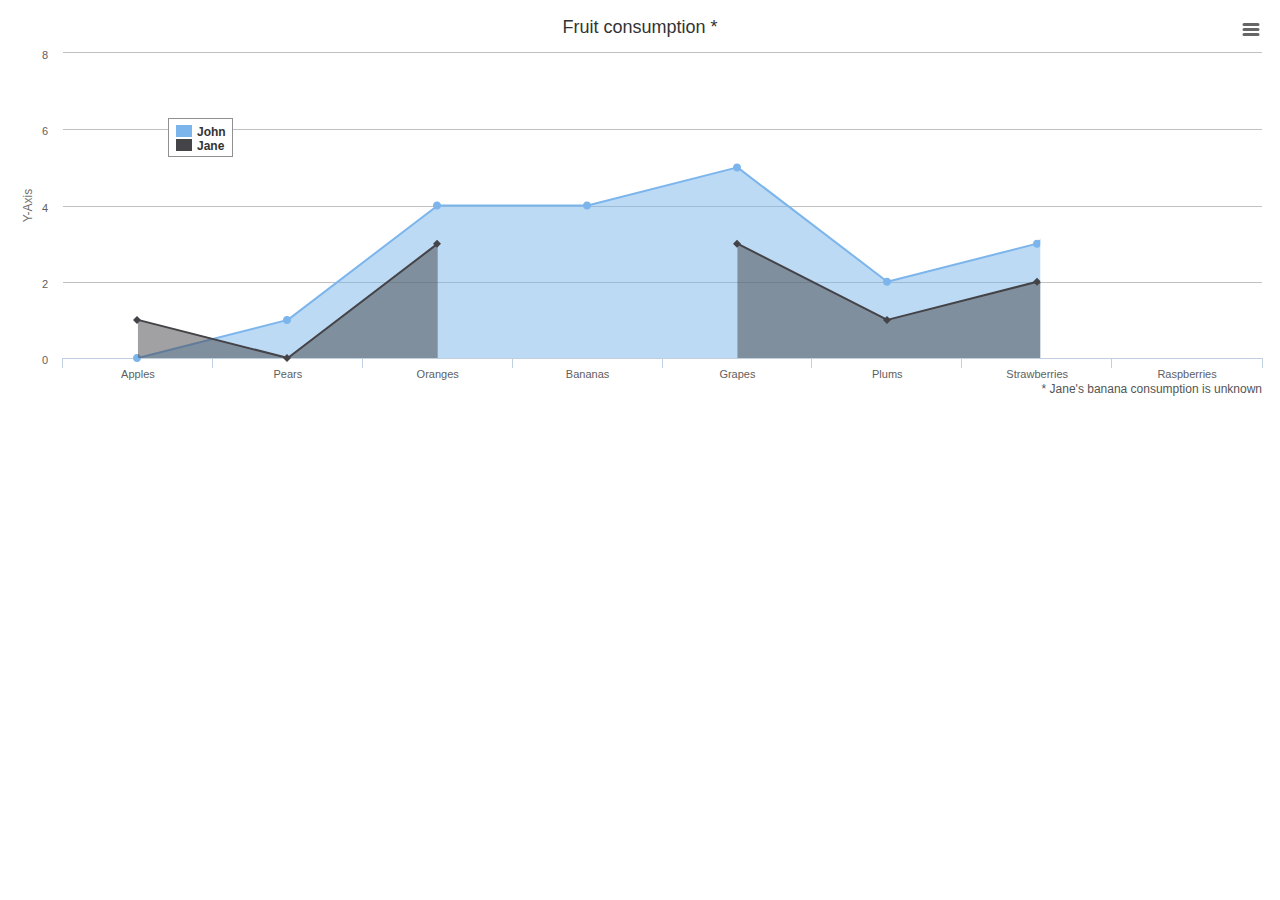
<file: public/lib/highcharts-4.0.1/examples/area-missing/index.htm>
<!DOCTYPE HTML>
<html>
	<head>
		<meta http-equiv="Content-Type" content="text/html; charset=utf-8">
		<title>Highcharts Example</title>

		<script type="text/javascript" src="http://ajax.googleapis.com/ajax/libs/jquery/1.8.2/jquery.min.js"></script>
		<script type="text/javascript">
$(function () {
        $('#container').highcharts({
            chart: {
                type: 'area',
                spacingBottom: 30
            },
            title: {
                text: 'Fruit consumption *'
            },
            subtitle: {
                text: '* Jane\'s banana consumption is unknown',
                floating: true,
                align: 'right',
                verticalAlign: 'bottom',
                y: 15
            },
            legend: {
                layout: 'vertical',
                align: 'left',
                verticalAlign: 'top',
                x: 150,
                y: 100,
                floating: true,
                borderWidth: 1,
                backgroundColor: (Highcharts.theme && Highcharts.theme.legendBackgroundColor) || '#FFFFFF'
            },
            xAxis: {
                categories: ['Apples', 'Pears', 'Oranges', 'Bananas', 'Grapes', 'Plums', 'Strawberries', 'Raspberries']
            },
            yAxis: {
                title: {
                    text: 'Y-Axis'
                },
                labels: {
                    formatter: function() {
                        return this.value;
                    }
                }
            },
            tooltip: {
                formatter: function() {
                    return '<b>'+ this.series.name +'</b><br/>'+
                    this.x +': '+ this.y;
                }
            },
            plotOptions: {
                area: {
                    fillOpacity: 0.5
                }
            },
            credits: {
                enabled: false
            },
            series: [{
                name: 'John',
                data: [0, 1, 4, 4, 5, 2, 3, 7]
            }, {
                name: 'Jane',
                data: [1, 0, 3, null, 3, 1, 2, 1]
            }]
        });
    });
    

		</script>
	</head>
	<body>
<script src="../../js/highcharts.js"></script>
<script src="../../js/modules/exporting.js"></script>

<div id="container" style="min-width: 310px; height: 400px; margin: 0 auto"></div>

	</body>
</html>
</file>
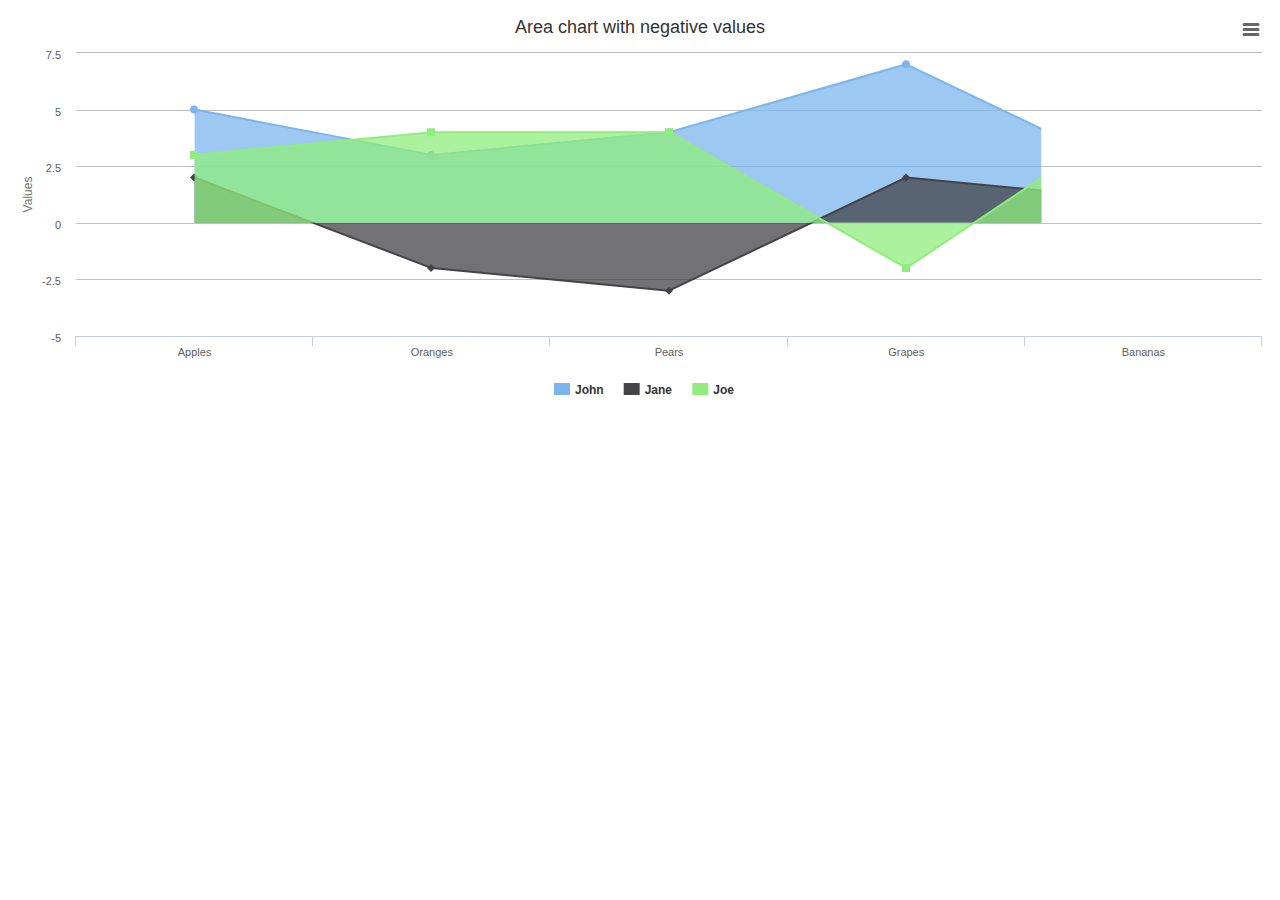
<file: public/lib/highcharts-4.0.1/examples/area-negative/index.htm>
<!DOCTYPE HTML>
<html>
	<head>
		<meta http-equiv="Content-Type" content="text/html; charset=utf-8">
		<title>Highcharts Example</title>

		<script type="text/javascript" src="http://ajax.googleapis.com/ajax/libs/jquery/1.8.2/jquery.min.js"></script>
		<script type="text/javascript">
$(function () {
        $('#container').highcharts({
            chart: {
                type: 'area'
            },
            title: {
                text: 'Area chart with negative values'
            },
            xAxis: {
                categories: ['Apples', 'Oranges', 'Pears', 'Grapes', 'Bananas']
            },
            credits: {
                enabled: false
            },
            series: [{
                name: 'John',
                data: [5, 3, 4, 7, 2]
            }, {
                name: 'Jane',
                data: [2, -2, -3, 2, 1]
            }, {
                name: 'Joe',
                data: [3, 4, 4, -2, 5]
            }]
        });
    });
    

		</script>
	</head>
	<body>
<script src="../../js/highcharts.js"></script>
<script src="../../js/modules/exporting.js"></script>

<div id="container" style="min-width: 310px; height: 400px; margin: 0 auto"></div>

	</body>
</html>
</file>
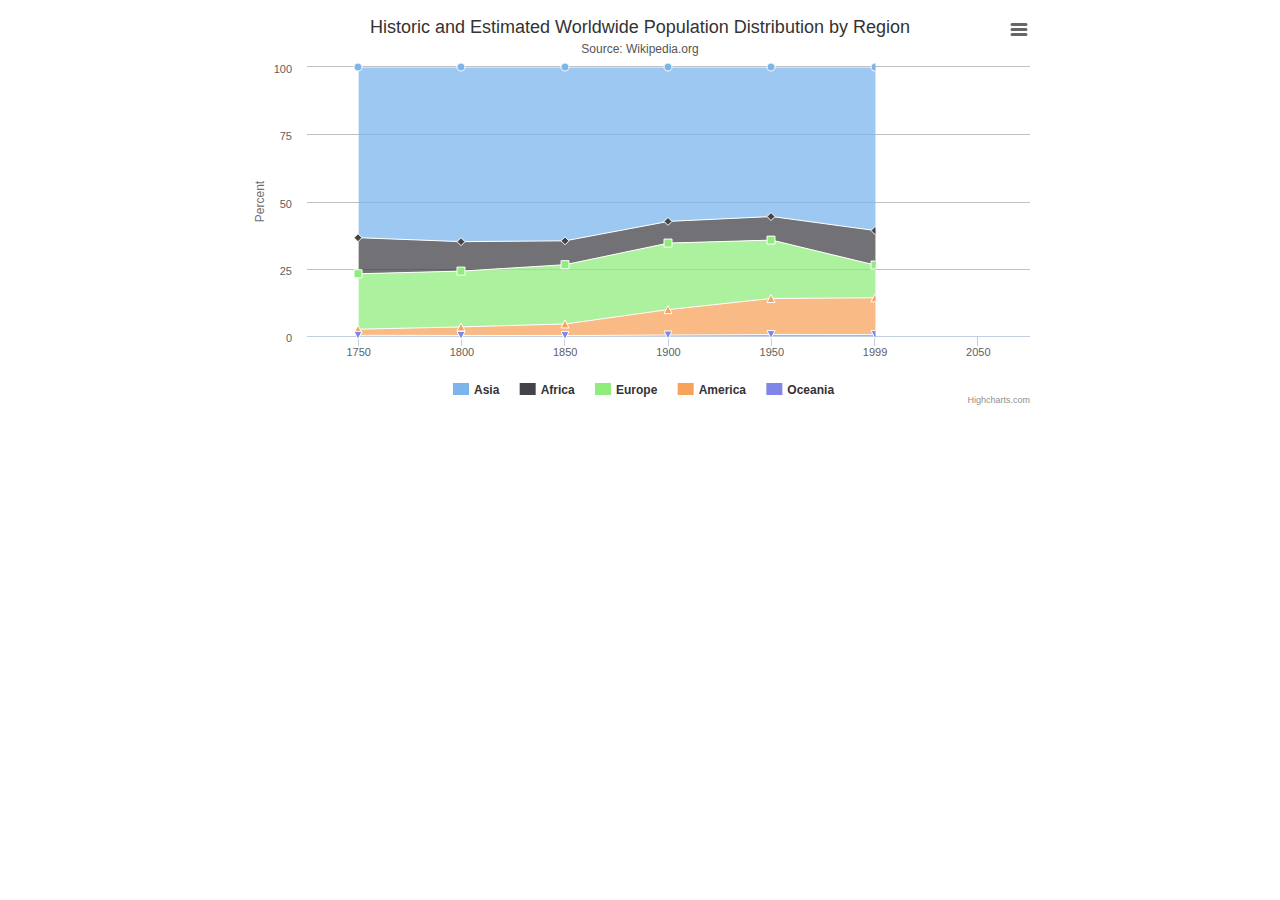
<file: public/lib/highcharts-4.0.1/examples/area-stacked-percent/index.htm>
<!DOCTYPE HTML>
<html>
	<head>
		<meta http-equiv="Content-Type" content="text/html; charset=utf-8">
		<title>Highcharts Example</title>

		<script type="text/javascript" src="http://ajax.googleapis.com/ajax/libs/jquery/1.8.2/jquery.min.js"></script>
		<script type="text/javascript">
$(function () {
        $('#container').highcharts({
            chart: {
                type: 'area'
            },
            title: {
                text: 'Historic and Estimated Worldwide Population Distribution by Region'
            },
            subtitle: {
                text: 'Source: Wikipedia.org'
            },
            xAxis: {
                categories: ['1750', '1800', '1850', '1900', '1950', '1999', '2050'],
                tickmarkPlacement: 'on',
                title: {
                    enabled: false
                }
            },
            yAxis: {
                title: {
                    text: 'Percent'
                }
            },
            tooltip: {
                pointFormat: '<span style="color:{series.color}">{series.name}</span>: <b>{point.percentage:.1f}%</b> ({point.y:,.0f} millions)<br/>',
                shared: true
            },
            plotOptions: {
                area: {
                    stacking: 'percent',
                    lineColor: '#ffffff',
                    lineWidth: 1,
                    marker: {
                        lineWidth: 1,
                        lineColor: '#ffffff'
                    }
                }
            },
            series: [{
                name: 'Asia',
                data: [502, 635, 809, 947, 1402, 3634, 5268]
            }, {
                name: 'Africa',
                data: [106, 107, 111, 133, 221, 767, 1766]
            }, {
                name: 'Europe',
                data: [163, 203, 276, 408, 547, 729, 628]
            }, {
                name: 'America',
                data: [18, 31, 54, 156, 339, 818, 1201]
            }, {
                name: 'Oceania',
                data: [2, 2, 2, 6, 13, 30, 46]
            }]
        });
    });
    

		</script>
	</head>
	<body>
<script src="../../js/highcharts.js"></script>
<script src="../../js/modules/exporting.js"></script>

<div id="container" style="min-width: 310px; height: 400px; max-width: 800px; margin: 0 auto"></div>

	</body>
</html>
</file>
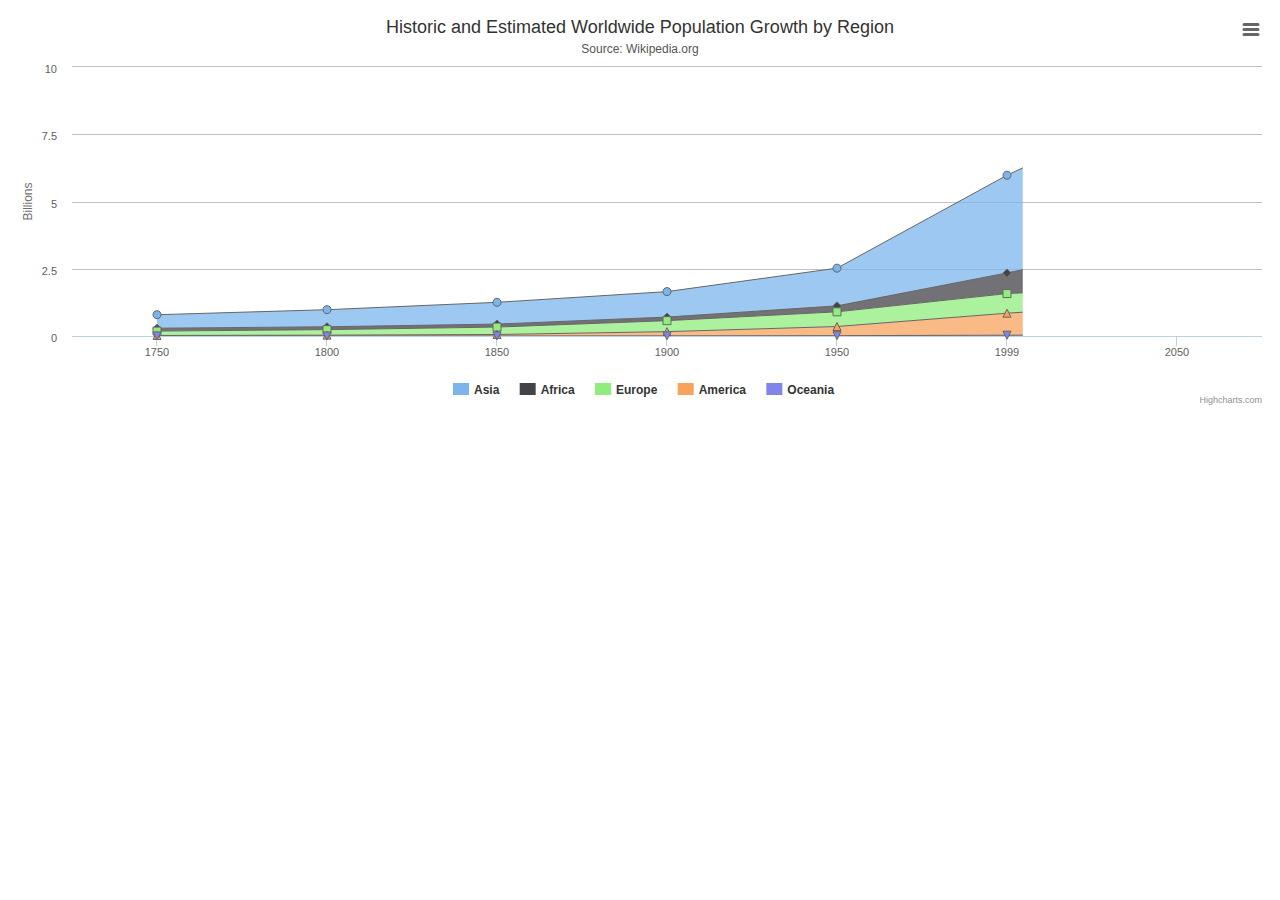
<file: public/lib/highcharts-4.0.1/examples/area-stacked/index.htm>
<!DOCTYPE HTML>
<html>
	<head>
		<meta http-equiv="Content-Type" content="text/html; charset=utf-8">
		<title>Highcharts Example</title>

		<script type="text/javascript" src="http://ajax.googleapis.com/ajax/libs/jquery/1.8.2/jquery.min.js"></script>
		<script type="text/javascript">
$(function () {
        $('#container').highcharts({
            chart: {
                type: 'area'
            },
            title: {
                text: 'Historic and Estimated Worldwide Population Growth by Region'
            },
            subtitle: {
                text: 'Source: Wikipedia.org'
            },
            xAxis: {
                categories: ['1750', '1800', '1850', '1900', '1950', '1999', '2050'],
                tickmarkPlacement: 'on',
                title: {
                    enabled: false
                }
            },
            yAxis: {
                title: {
                    text: 'Billions'
                },
                labels: {
                    formatter: function() {
                        return this.value / 1000;
                    }
                }
            },
            tooltip: {
                shared: true,
                valueSuffix: ' millions'
            },
            plotOptions: {
                area: {
                    stacking: 'normal',
                    lineColor: '#666666',
                    lineWidth: 1,
                    marker: {
                        lineWidth: 1,
                        lineColor: '#666666'
                    }
                }
            },
            series: [{
                name: 'Asia',
                data: [502, 635, 809, 947, 1402, 3634, 5268]
            }, {
                name: 'Africa',
                data: [106, 107, 111, 133, 221, 767, 1766]
            }, {
                name: 'Europe',
                data: [163, 203, 276, 408, 547, 729, 628]
            }, {
                name: 'America',
                data: [18, 31, 54, 156, 339, 818, 1201]
            }, {
                name: 'Oceania',
                data: [2, 2, 2, 6, 13, 30, 46]
            }]
        });
    });
    

		</script>
	</head>
	<body>
<script src="../../js/highcharts.js"></script>
<script src="../../js/modules/exporting.js"></script>

<div id="container" style="min-width: 310px; height: 400px; margin: 0 auto"></div>

	</body>
</html>
</file>
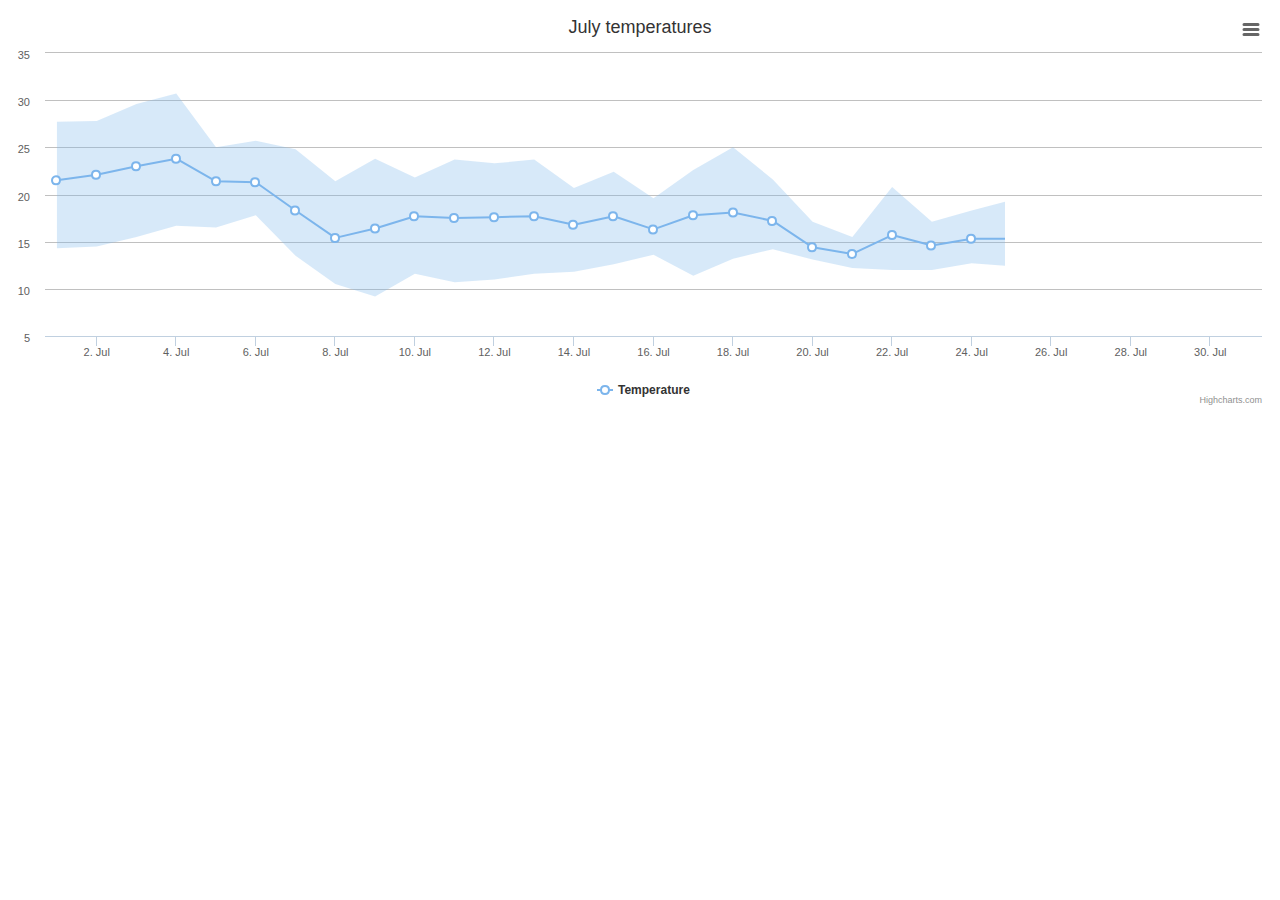
<file: public/lib/highcharts-4.0.1/examples/arearange-line/index.htm>
<!DOCTYPE HTML>
<html>
	<head>
		<meta http-equiv="Content-Type" content="text/html; charset=utf-8">
		<title>Highcharts Example</title>

		<script type="text/javascript" src="http://ajax.googleapis.com/ajax/libs/jquery/1.8.2/jquery.min.js"></script>
		<script type="text/javascript">
$(function () {

	var ranges = [
			[1246406400000, 14.3, 27.7],
			[1246492800000, 14.5, 27.8],
			[1246579200000, 15.5, 29.6],
			[1246665600000, 16.7, 30.7],
			[1246752000000, 16.5, 25.0],
			[1246838400000, 17.8, 25.7],
			[1246924800000, 13.5, 24.8],
			[1247011200000, 10.5, 21.4],
			[1247097600000, 9.2, 23.8],
			[1247184000000, 11.6, 21.8],
			[1247270400000, 10.7, 23.7],
			[1247356800000, 11.0, 23.3],
			[1247443200000, 11.6, 23.7],
			[1247529600000, 11.8, 20.7],
			[1247616000000, 12.6, 22.4],
			[1247702400000, 13.6, 19.6],
			[1247788800000, 11.4, 22.6],
			[1247875200000, 13.2, 25.0],
			[1247961600000, 14.2, 21.6],
			[1248048000000, 13.1, 17.1],
			[1248134400000, 12.2, 15.5],
			[1248220800000, 12.0, 20.8],
			[1248307200000, 12.0, 17.1],
			[1248393600000, 12.7, 18.3],
			[1248480000000, 12.4, 19.4],
			[1248566400000, 12.6, 19.9],
			[1248652800000, 11.9, 20.2],
			[1248739200000, 11.0, 19.3],
			[1248825600000, 10.8, 17.8],
			[1248912000000, 11.8, 18.5],
			[1248998400000, 10.8, 16.1]
		],
		averages = [
			[1246406400000, 21.5],
			[1246492800000, 22.1],
			[1246579200000, 23],
			[1246665600000, 23.8],
			[1246752000000, 21.4],
			[1246838400000, 21.3],
			[1246924800000, 18.3],
			[1247011200000, 15.4],
			[1247097600000, 16.4],
			[1247184000000, 17.7],
			[1247270400000, 17.5],
			[1247356800000, 17.6],
			[1247443200000, 17.7],
			[1247529600000, 16.8],
			[1247616000000, 17.7],
			[1247702400000, 16.3],
			[1247788800000, 17.8],
			[1247875200000, 18.1],
			[1247961600000, 17.2],
			[1248048000000, 14.4],
			[1248134400000, 13.7],
			[1248220800000, 15.7],
			[1248307200000, 14.6],
			[1248393600000, 15.3],
			[1248480000000, 15.3],
			[1248566400000, 15.8],
			[1248652800000, 15.2],
			[1248739200000, 14.8],
			[1248825600000, 14.4],
			[1248912000000, 15],
			[1248998400000, 13.6]
		];

    
    	$('#container').highcharts({
    	
		    title: {
		        text: 'July temperatures'
		    },
		
		    xAxis: {
		        type: 'datetime'
		    },
		    
		    yAxis: {
		        title: {
		            text: null
		        }
		    },
		
		    tooltip: {
		        crosshairs: true,
		        shared: true,
		        valueSuffix: '°C'
		    },
		    
		    legend: {
		    },
		
		    series: [{
		    	name: 'Temperature',
		    	data: averages,
		    	zIndex: 1,
		    	marker: {
		    		fillColor: 'white',
		    		lineWidth: 2,
		    		lineColor: Highcharts.getOptions().colors[0]
		    	}
		    }, {
		        name: 'Range',
		        data: ranges,
		        type: 'arearange',
		        lineWidth: 0,
		    	linkedTo: ':previous',
		    	color: Highcharts.getOptions().colors[0],
		    	fillOpacity: 0.3,
		    	zIndex: 0
		    }]
		
		});
    
});
		</script>
	</head>
	<body>
<script src="../../js/highcharts.js"></script>
<script src="../../js/highcharts-more.js"></script>
<script src="../../js/modules/exporting.js"></script>

<div id="container" style="min-width: 310px; height: 400px; margin: 0 auto"></div>

	</body>
</html>
</file>
